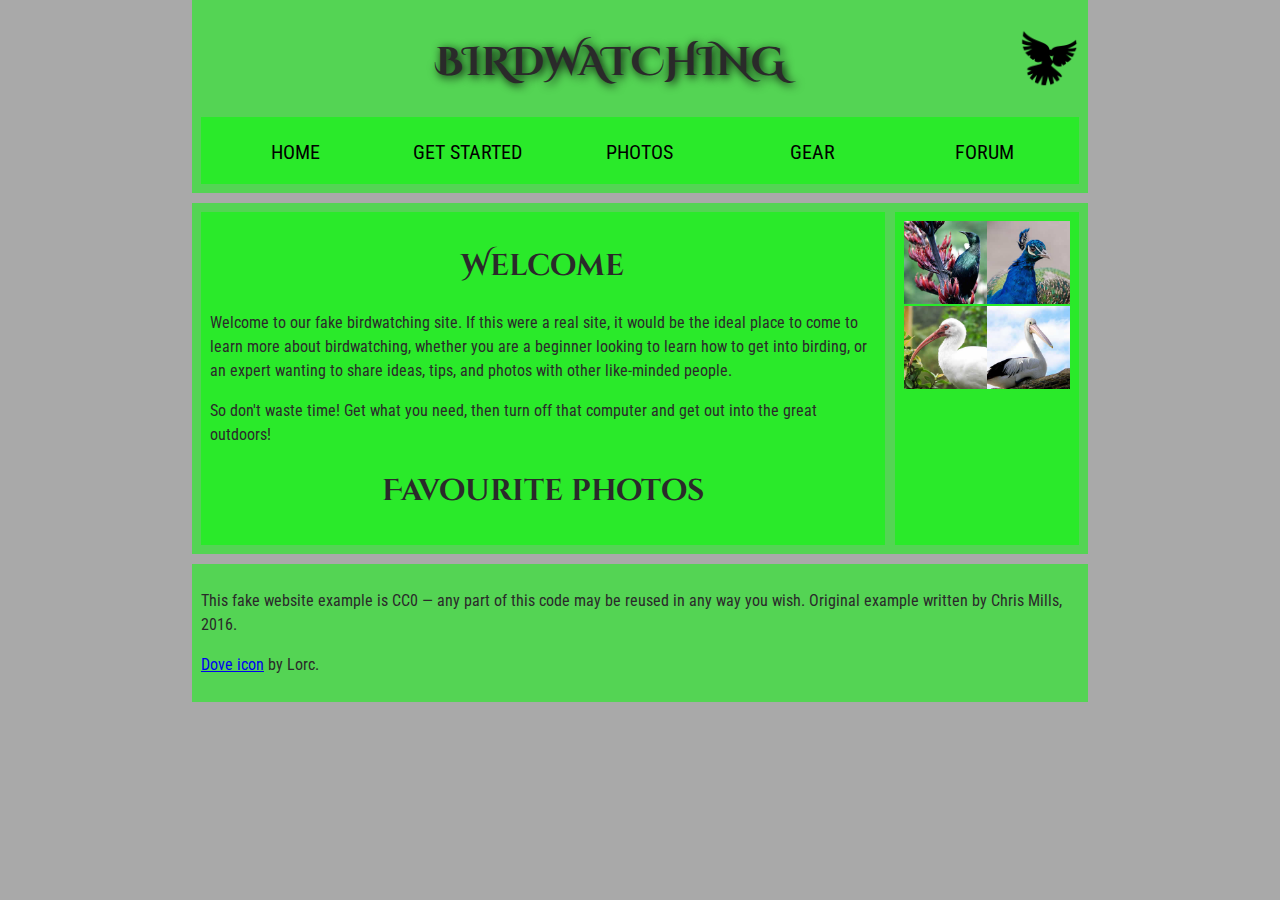
<file: Assesment 2/assets/index.html>
<!DOCTYPE html>
<html>
  <head>
    <meta charset="utf-8">
    <title>Birdwatching</title>
    <link href="https://fonts.googleapis.com/css?family=Roboto+Condensed:300|Cinzel+Decorative:700" rel="stylesheet">
    <link rel="stylesheet" href="style.css">

    <!--[if lt IE 9]>
      <script src="//html5shiv.googlecode.com/svn/trunk/html5.js"></script>
    <![endif]-->
  </head>

  <body>

    <header>
      <h1>Birdwatching</h1>
      <img src="dove.png" alt="a simple dove logo">


    <nav>
      <ul>
        <li><span>Home</span></li>
        <li><a href="#">Get started</a></li>
        <li><a href="#">Photos</a></li>
        <li><a href="#">Gear</a></li>
        <li><a href="#">Forum</a></li>
      </ul>
    </nav>
      
    </header>

  <main>
    <article>
      <h2>Welcome</h2>

      <p>Welcome to our fake birdwatching site. If this were a real site, it would be the ideal place to come to learn more about birdwatching, whether you are a beginner looking to learn how to get into birding, or an expert wanting to share ideas, tips, and photos with other like-minded people.</p>

      <p>So don't waste time! Get what you need, then turn off that computer and get out into the great outdoors!</p>

      <h2>Favourite photos</h2>
    </article>
      
    <aside>
      <a href="favorite-1.jpg"><img src="favorite-1_th.jpg" alt="Small black bird, black claws, long black slender beak, links to larger version of the image"></a>
      <a href="favorite-2.jpg"><img src="favorite-2_th.jpg" alt="Top half of a pretty bird with bright blue plumage on neck, light colored beak, blue headdress, links to larger version of the image"></a>
      <a href="favorite-3.jpg"><img src="favorite-3_th.jpg" alt="Top half of a large bird with white plumage, very long curved narrow light colored break, links to larger version of the image"></a>
      <a href="favorite-4.jpg"><img src="favorite-4_th.jpg" alt="Large bird, mostly white plumage with black plumage on back and rear, long straight white beak, links to larger version of the image"></a>

    </aside>

  </main>

    <footer>
      <p>This fake website example is CC0 — any part of this code may be reused in any way you wish. Original example written by Chris Mills, 2016.</p>

      <p><a href="http://game-icons.net/lorc/originals/dove.html">Dove icon</a> by Lorc.</p>

    </footer>


  </body>
</html>
</file>
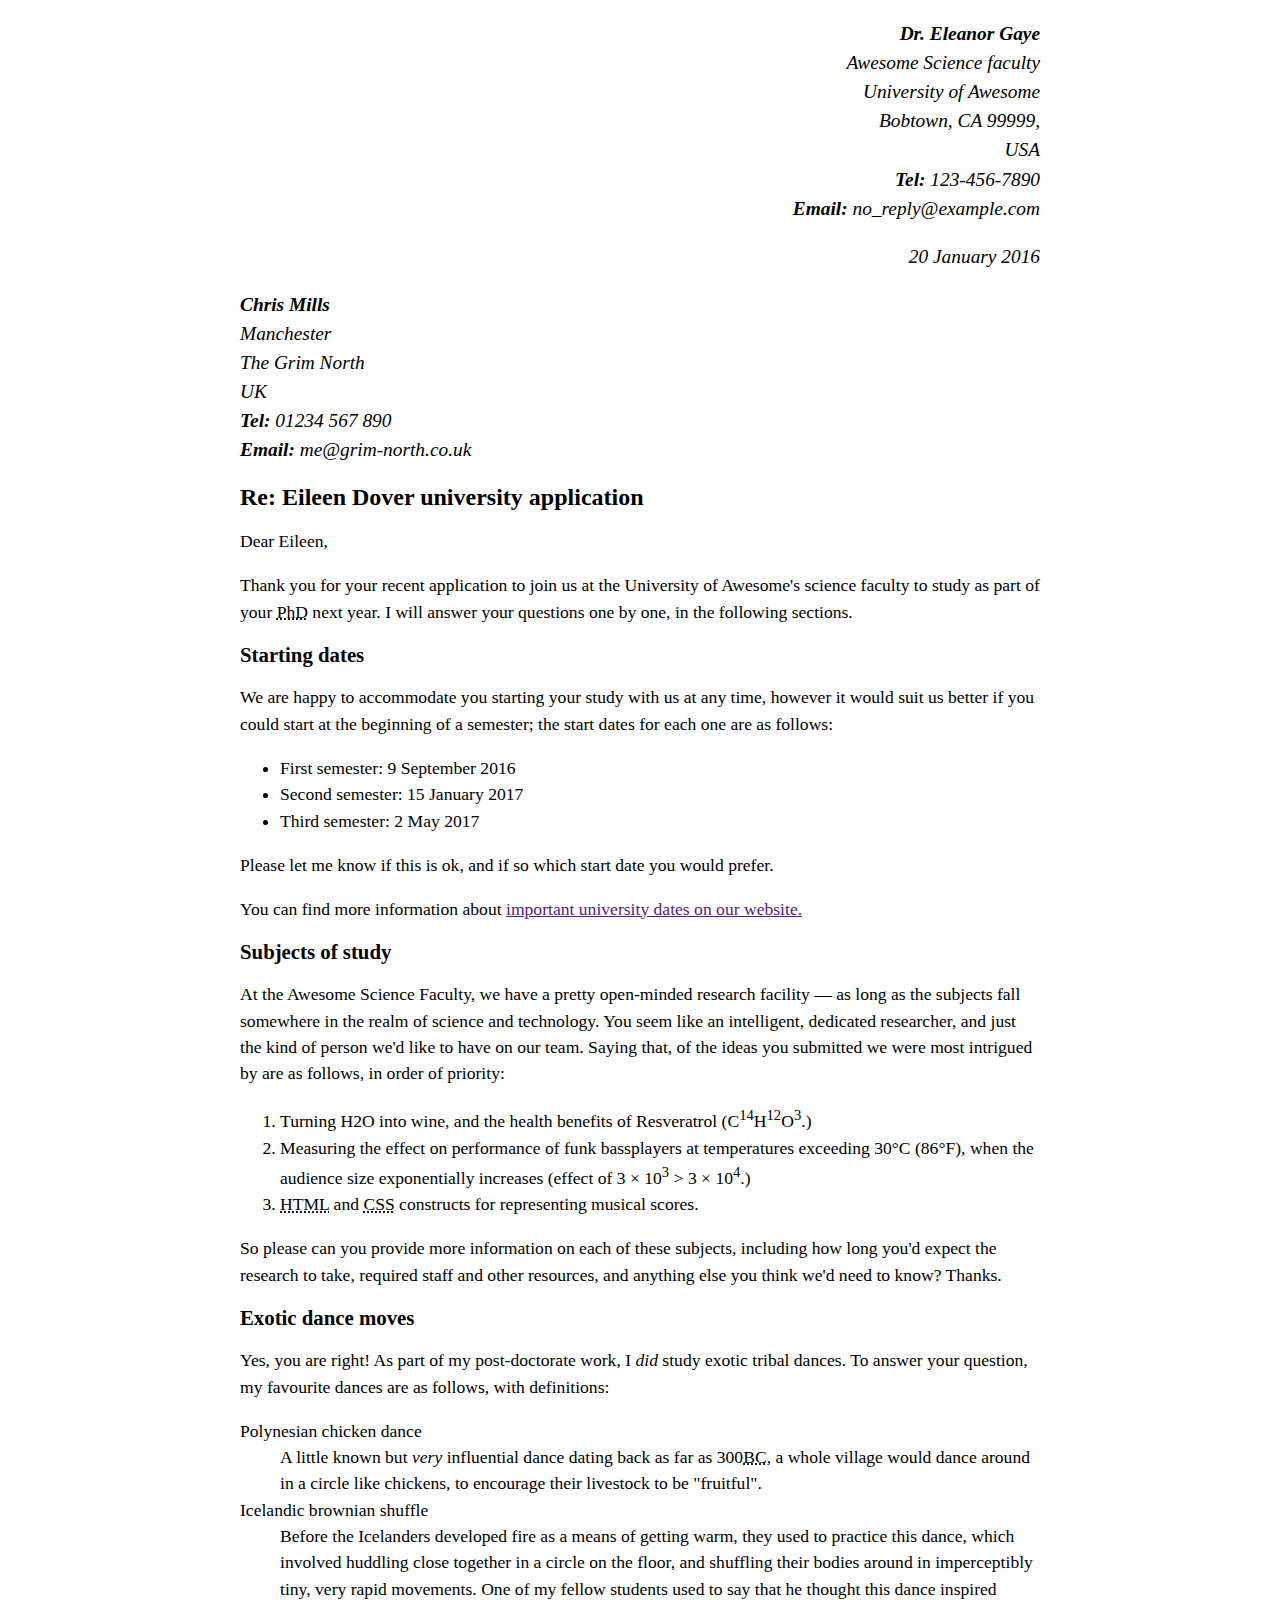
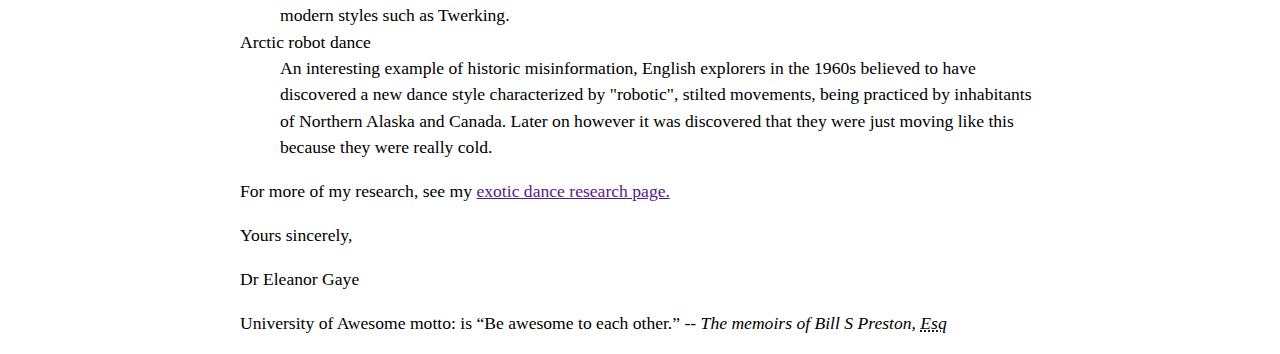
<file: Assesment 1/letter.html>
<!DOCTYPE html>
<html lang="en">
<head>
    <meta charset="UTF-8">
    <meta name="viewport" content="width=device-width, initial-scale=1.0">
    <title>Letter</title>

    <link rel="stylesheet" href="cssletter.css">

</head>
<body>

    <address class="sender-column">
        <p>
            <strong>Dr. Eleanor Gaye</strong> <br>
            Awesome Science faculty  <br>
            University of Awesome <br>
            Bobtown, CA 99999, <br>
            USA <br>
            <strong>Tel:</strong> 123-456-7890  <br>
            <strong>Email:</strong> no_reply@example.com 
        </p> 
        <p> <time datetime="2016-01-20">20 January 2016</time> </p>
    </address>


    <address>
        <p>
            <strong>Chris Mills</strong> <br>
            Manchester<br>
            The Grim North<br>
            UK<br>
            <strong>Tel:</strong>  01234 567 890<br>
            <strong>Email:</strong>  me@grim-north.co.uk
        </p>
    </address>

    <h1>Re: Eileen Dover university application</h1>

<p>Dear Eileen,</p> 

<p>Thank you for your recent application to join us at the University of Awesome's science faculty to study as part of your <abbr title="Philosophiae doctor">PhD</abbr>  next year. I will answer your questions one by one, in the following sections.</p> 

<h2>Starting dates</h2>

<p>We are happy to accommodate you starting your study with us at any time, however it would suit us better if you could start at the beginning of a semester; the start dates for each one are as follows:</p>

<ul>
    <li>
        First semester: <time datetime="2016-09-09">9 September 2016</time> 
    </li>
    <li>
        Second semester: <time datetime="2016-01-15">15 January 2017</time> 
    </li>
    <li>
        Third semester: <time datetime="2016-05-02">2 May 2017</time> 
    </li>
</ul>

<p>Please let me know if this is ok, and if so which start date you would prefer.</p>

<p>You can find more information about <a href="">important university dates on our website.</a> </p>

<h2>Subjects of study</h2>

<p>At the Awesome Science Faculty, we have a pretty open-minded research facility — as long as the subjects fall somewhere in the realm of science and technology. You seem like an intelligent, dedicated researcher, and just the kind of person we'd like to have on our team. Saying that, of the ideas you submitted we were most intrigued by are as follows, in order of priority:
</p>

<ol>
    <li>
        Turning H2O into wine, and the health benefits of Resveratrol (C<sup>14</sup>H<sup>12</sup>O<sup>3</sup>.)
    </li>
    <li>
        Measuring the effect on performance of funk bassplayers at temperatures exceeding 30°C (86°F), when the audience size exponentially increases (effect of 3 × 10<sup>3</sup> &gt; 3 × 10<sup>4</sup>.)
    </li>
    <li>
       <abbr title="Hypertext markup lenguage">HTML</abbr>  and  <abbr title="Cascade style sheets">CSS</abbr>  constructs for representing musical scores.
    </li>
</ol>

<p>So please can you provide more information on each of these subjects, including how long you'd expect the research to take, required staff and other resources, and anything else you think we'd need to know? Thanks.
</p>

<h2>Exotic dance moves</h2>

<p>Yes, you are right! As part of my post-doctorate work, I <em>did</em>  study exotic tribal dances. To answer your question, my favourite dances are as follows, with definitions:
</p>

<dl>
    <dt>
        Polynesian chicken dance
    </dt>
    <dd>
        A little known but <em>very</em>  influential dance dating back as far as 300<abbr title="Before christ">BC</abbr>, a whole village would dance around in a circle like chickens, to encourage their livestock to be "fruitful".
    </dd>
    <dt>
        Icelandic brownian shuffle
    </dt>
    <dd>
        Before the Icelanders developed fire as a means of getting warm, they used to practice this dance, which involved huddling close together in a circle on the floor, and shuffling their bodies around in imperceptibly tiny, very rapid movements. One of my fellow students used to say that he thought this dance inspired modern styles such as Twerking.
    </dd>
    <dt>
        Arctic robot dance
    </dt>
    <dd>
        An interesting example of historic misinformation, English explorers in the 1960s believed to have discovered a new dance style characterized by "robotic", stilted movements, being practiced by inhabitants of Northern Alaska and Canada. Later on however it was discovered that they were just moving like this because they were really cold.
    </dd>
</dl>

<p>For more of my research, see my <a href="">exotic dance research page.</a> </p>

<p>Yours sincerely,</p>
<p>Dr Eleanor Gaye</p>

<p>University of Awesome motto: is <q cite="">Be awesome to each other.</q> -- 
    <cite>The memoirs of Bill S Preston, <abbr title="Esquire">Esq</abbr></cite>
  </p>
</body>
</html>
</file>
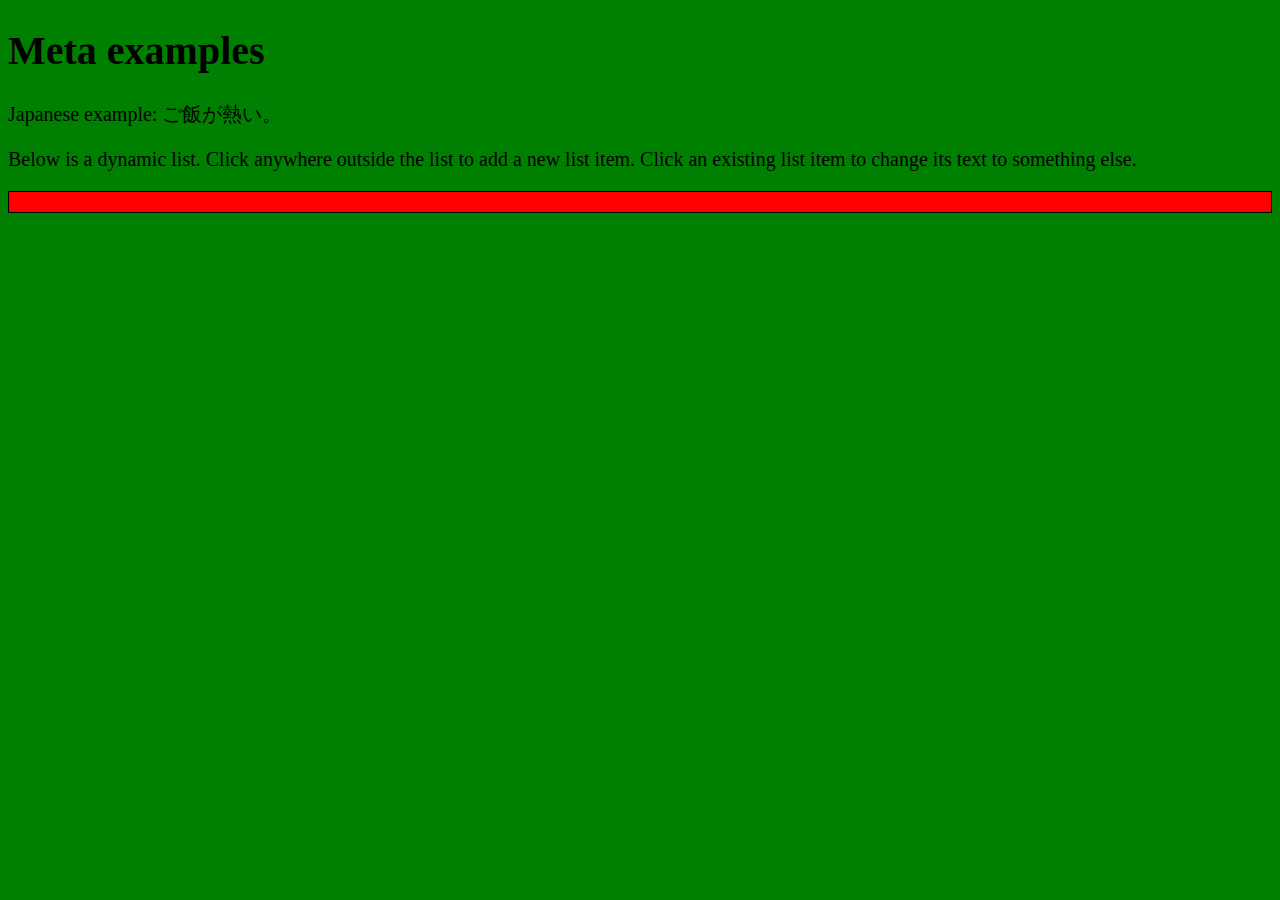
<file: Example 2/secondExample.html>
<!DOCTYPE html>
<html lang="en-US">
  <head>
    <meta charset="utf-8">
    <title>Meta examples</title>
    
    <meta name="author" content="Chris Mills">
    <meta name="description" content="This is an example page to demonstrate usage of metadata on web pages.">

    <meta property="og:image" content="https://developer.cdn.mozilla.net/static/img/opengraph-logo.dc4e08e2f6af.png">
    <meta property="og:description" content="This is an example page to demonstrate usage of metadata on web pages.">
    <meta property="og:title" content="Metadata; The HTML &lt;head&gt;, on MDN">

    <link rel="Shortcut Icon" href="favicon.ico" type="image/x-icon">

    <link rel="stylesheet" href="styleSecondExample.css">

  </head>
  <body>
    <h1>Meta examples</h1>

    <p>Japanese example: ご飯が熱い。</p>

    <script src="jsSecondExample.js"></script>

  </body>
</html>
</file>
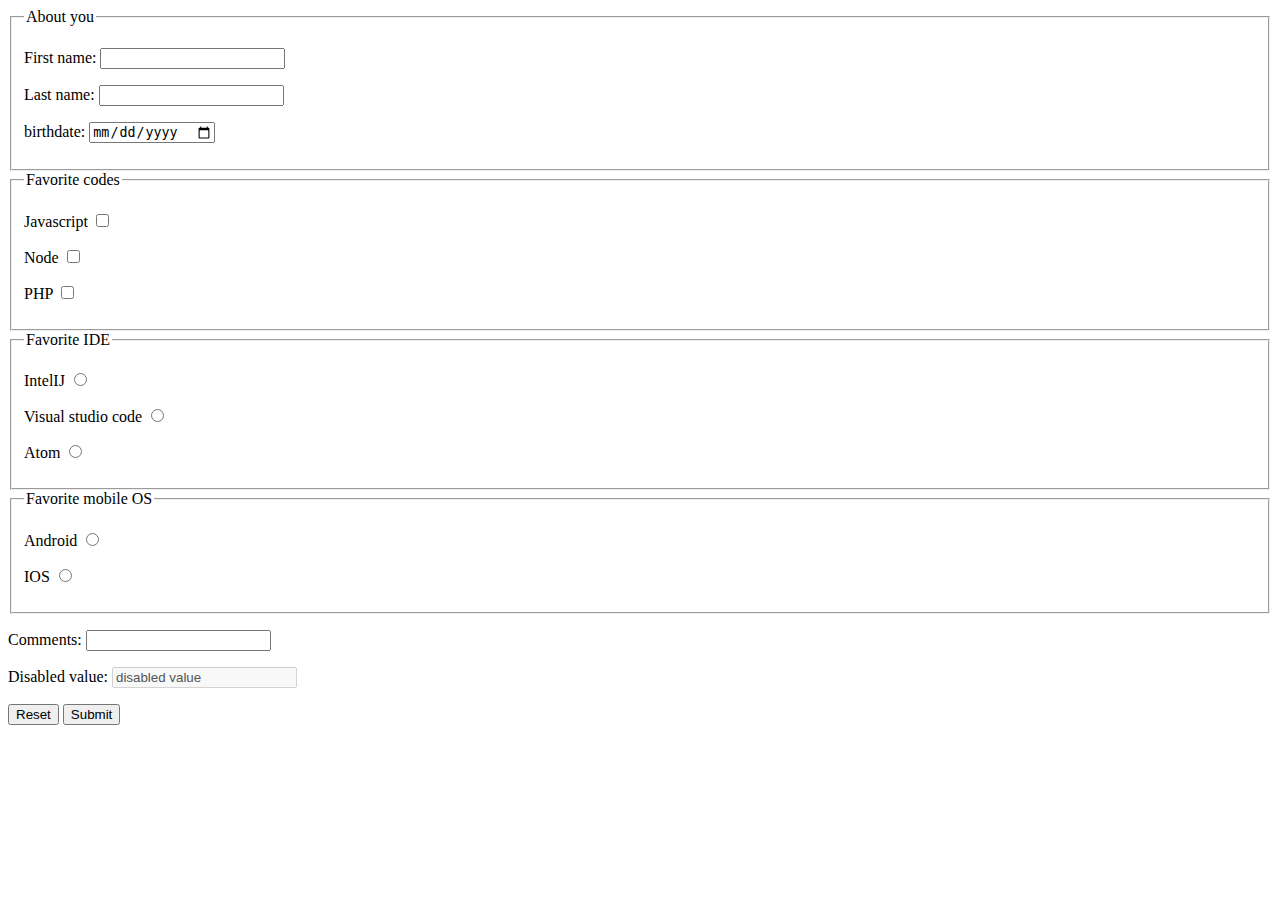
<file: Example 4/form.html>
<!DOCTYPE html>
<html lang="en">
<head>
    <meta charset="UTF-8">
    <meta name="viewport" content="width=device-width, initial-scale=1.0">
    <title>Form</title>
</head>
<body>
    <form>
        <fieldset>
            <legend>About you</legend>
            <p><label for="firstname">First name:</label>
            <input type="text" name="firstname" id ="firstname"></p>
            <p><label for="lastName">Last name:</label>
            <input type="text" name="lastname" id ="lastName"></p>
           <p><label for="birthdate">birthdate:</label>
            <input type="date" name="birthdate" id="birthdate"></p> 
        </fieldset>
        <fieldset>
            <legend>Favorite codes</legend>
            <p><label for="javascript">Javascript</label>
            <input type="checkbox" name="javascript" id="javascript"></p>
           <p><label for="node">Node</label>
            <input type="checkbox" name="node" id="node"></p> 
           <p><label for="php">PHP</label>
            <input type="checkbox" name="php" id="php"></p> 
        </fieldset>
        <fieldset>
            <legend>Favorite IDE</legend>
            <p>  <label for="IntelIJ">IntelIJ</label>
            <input type="radio" name="IDE" id="intelIJ" value="intelIJ"></p>
          
             <p><label for="vscode">Visual studio code</label>
            <input type="radio" name="IDE" id="vscode" value="vscode"></p>
            
            <p><label for="atom">Atom</label>
            <input type="radio" name="IDE" id="atom" value="atom"></p>
            
        </fieldset>
        <fieldset>
            <legend>Favorite mobile OS</legend>
            <p><label for="android">Android</label>
            <input type="radio" name="os" id="android" value="android"></p>
            
            <p> <label for="ios">IOS</label>
            <input type="radio" name="os" id="ios" value="ios"></p>
           
        </fieldset>
        <p> <label for="comment">Comments:</label>
        <input type="text" name="comment"></p>
        <p><label for="disabled">Disabled value:</label>
        <input type="text" id="disabled" name="disabled" value="disabled value" disabled></p>
        
        <p><input type="reset" value="Reset">
        <input type="submit"></p>
        
    </form>
</body>
</html>
</file>
<file: Assesment 2/assets/style.css>
/* || General setup */

html, body {
  margin: 0;
  padding: 0;
}

html {
  font-size: 10px;
  background-color: #a9a9a9;
}

body {
  width: 70%;
  min-width: 800px;
  margin: 0 auto;
}

/* || typography */

h1, h2, h3 {
  font-family: 'Cinzel Decorative', cursive;
  color: #2a2a2a;
}

p, input, li {
  font-family: 'Roboto Condensed', sans-serif;
  color: #2a2a2a;
}

h1 {
  font-size: 4rem;
  text-align: center;
  text-shadow: 2px 2px 10px black;
}

h2 {
  font-size: 3rem;
  text-align: center;
}

h3 {
  font-size: 2.2rem;
}

p, li {
  font-size: 1.6rem;
  line-height: 1.5;
}

/* || header layout */

header {
  margin-bottom: 10px;
  display: flex;
  flex-flow: row wrap;
}

body > * {
  background-color: red;
  padding: 1%;
}

main, header, nav, article, aside, footer, section {
  background-color: rgba(0,255,0,0.5);
  padding: 1%;
}

h1 {
  flex: 5;
  text-transform: uppercase;
}

header img {
  display: block;
  height: 60px;
  padding-top: 20.15px;
}

nav {
  height: 50px;
  flex: 100%;
  display: flex;
}

nav ul {
  padding: 0;
  list-style-type: none;
  flex: 2;
  display: flex;
}

nav li {
  display: inline;
  text-align: center;
  flex: 1;
}

nav a, nav span {
  display: inline-block;
  font-size: 2rem;
  height: 3rem;
  line-height: 1.7;
  text-transform: uppercase;
  text-decoration: none;
  color: black;

}

/* || main layout */

main {
  display: flex;
}

article, section {
  flex: 4;
}

aside {
  flex: 1;
  margin-left: 10px;
  padding: 1%;
}

aside a {
  display: block;
  float: left;
  width: 50%;
}

aside img {
  max-width: 100%;
}

footer {
  margin-top: 10px;
}
</file>
<file: Assesment 1/cssletter.css>
body {
    max-width: 800px;
    margin: 0 auto;
  }
  
  .sender-column {
    text-align: right;
  }
  
  h1 {
    font-size: 1.5em;
  }
  
  h2 {
    font-size: 1.3em;
  }
  
  p,ul,ol,dl,address {
    font-size: 1.1em;
  }
  
  p, li, dd, dt, address {
    line-height: 1.5;
  }
</file>
<file: Example 2/styleSecondExample.css>
html {
    background-color: green;
    font-size: 20px;
  }
  
  ul {
    background: red;
    padding: 10px;
    border: 1px solid black;
  }
  
  li {
    margin-left: 20px;
  }
</file>
